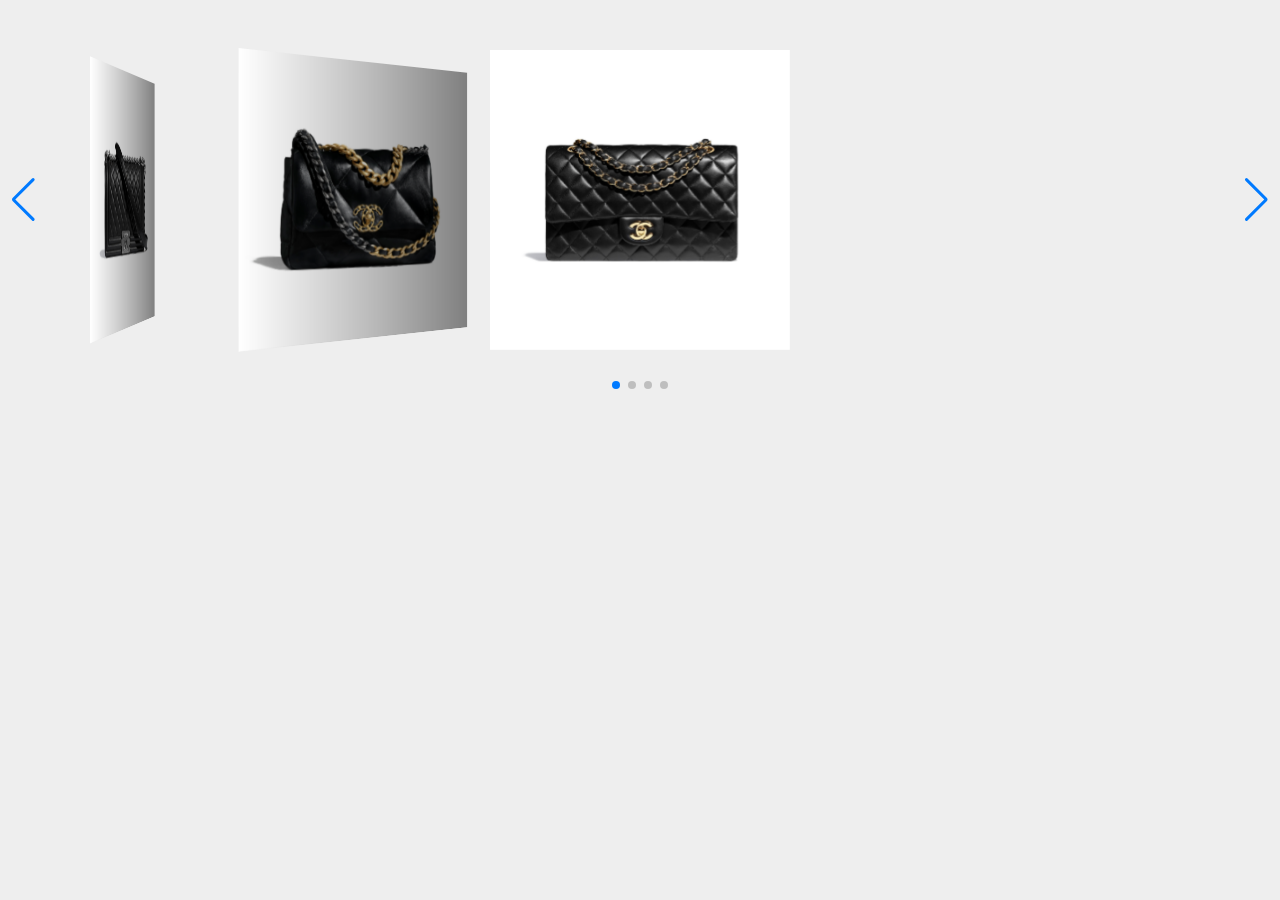
<file: index2.html>
<!DOCTYPE html>
<html lang="en">
  <head>
    <meta charset="UTF-8" />
    <meta http-equiv="X-UA-Compatible" content="IE=edge" />
    <meta name="viewport" content="width=device-width, initial-scale=1.0" />
    <title>Document</title>
    <script src="https://cdn.jsdelivr.net/npm/swiper@9/swiper-bundle.min.js"></script>
    <link
      rel="stylesheet"
      href="https://cdn.jsdelivr.net/npm/swiper@9/swiper-bundle.min.css"
    />
    <meta
      name="viewport"
      content="width=device-width, initial-scale=1, minimum-scale=1, maximum-scale=1"
    />

    <style>
      html,
      body {
        position: relative;
        height: 100%;
      }

      body {
        background: #eee;
        font-family: Helvetica Neue, Helvetica, Arial, sans-serif;
        font-size: 14px;
        color: #000;
        margin: 0;
        padding: 0;
      }

      .swiper {
        width: 100%;
        padding-top: 50px;
        padding-bottom: 50px;
      }

      .swiper-slide {
        background-position: center;
        background-size: cover;
        width: 300px;
        height: 300px;
      }

      .swiper-slide img {
        display: block;
        width: 100%;
      }
    </style>
  </head>
  <body>
    <div class="swiper mySwiper">
      <div class="swiper-wrapper">
        <div class="swiper-slide">
          <img
            src="./img/classic/classic-handbag-black-lambskin-gold-tone-metal-lambskin-gold-tone-metal-packshot-default-a01112y0129594305-8855279566878 (2).jpg"
          />
        </div>
        <div class="swiper-slide">
          <img
            src="./img/2.55/2-55-handbag-black-aged-calfskin-gold-tone-metal-aged-calfskin-gold-tone-metal-packshot-default-a37586y04634c3906-9522190549022.jpg"
          />
        </div>
        <div class="swiper-slide">
          <img
            src="./img/boy/boy-chanel-handbag-black-calfskin-ruthenium-finish-metal-calfskin-ruthenium-finish-metal-packshot-default-a67086y0995394305-9522293112862.jpg"
          />
        </div>
        <div class="swiper-slide">
          <img
            src="./img/19/chanel-19-handbag-black-shiny-lambskin-gold-tone-silver-tone-ruthenium-finish-metal-shiny-lambskin-gold-tone-silver-tone-ruthenium-finish-metal-packshot-default-as1160b0485294305-8855281532958.jpg"
          />
        </div>
      </div>
      <div class="swiper-button-next"></div>
      <div class="swiper-button-prev"></div>
      <div class="swiper-pagination"></div>
    </div>
    <script>
      var swiper = new Swiper(".mySwiper", {
        effect: "coverflow",
        grabCursor: true,
        centeredSlides: true,
        slidesPerView: "auto",
        coverflowEffect: {
          rotate: 50,
          stretch: 0,
          depth: 100,
          modifier: 1,
          slideShadows: true,
        },
        loop: true,
        pagination: {
          el: ".swiper-pagination",
        },
        navigation: {
          nextEl: ".swiper-button-next",
          prevEl: ".swiper-button-prev",
        },
      });
    </script>
  </body>
</html>
</file>
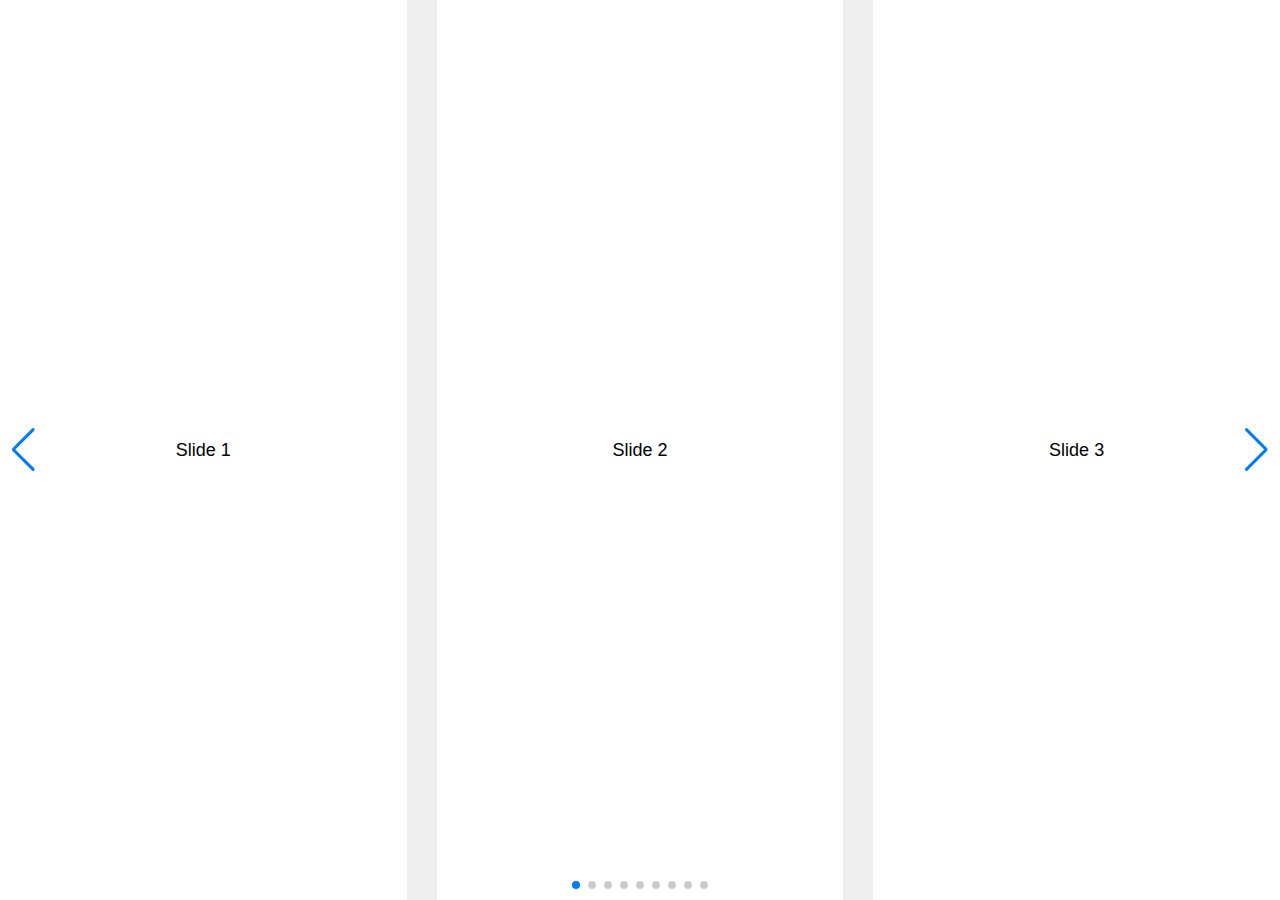
<file: test.html>
<!DOCTYPE html>
<html lang="en">
  <head>
    <meta charset="utf-8" />
    <title>Swiper demo</title>
    <meta
      name="viewport"
      content="width=device-width, initial-scale=1, minimum-scale=1, maximum-scale=1"
    />
    <!-- Link Swiper's CSS -->
    <link
      rel="stylesheet"
      href="https://cdn.jsdelivr.net/npm/swiper@9/swiper-bundle.min.css"
    />

    <!-- Demo styles -->
    <style>
      html,
      body {
        position: relative;
        height: 100%;
      }

      body {
        background: #eee;
        font-family: Helvetica Neue, Helvetica, Arial, sans-serif;
        font-size: 14px;
        color: #000;
        margin: 0;
        padding: 0;
      }

      .swiper {
        width: 100%;
        height: 100%;
      }

      .swiper-slide {
        text-align: center;
        font-size: 18px;
        background: #fff;
        display: flex;
        justify-content: center;
        align-items: center;
      }

      .swiper-slide img {
        display: block;
        width: 100%;
        height: 100%;
        object-fit: cover;
      }
    </style>
  </head>

  <body>
    <!-- Swiper -->
    <div class="swiper mySwiper">
      <div class="swiper-wrapper">
        <div class="swiper-slide">Slide 1</div>
        <div class="swiper-slide">Slide 2</div>
        <div class="swiper-slide">Slide 3</div>
        <div class="swiper-slide">Slide 4</div>
        <div class="swiper-slide">Slide 5</div>
        <div class="swiper-slide">Slide 6</div>
        <div class="swiper-slide">Slide 7</div>
        <div class="swiper-slide">Slide 8</div>
        <div class="swiper-slide">Slide 9</div>
      </div>
      <!--좌우 버튼-->
      <div class="swiper-button-next"></div>
      <div class="swiper-button-prev"></div>

      <div class="swiper-pagination"></div>
    </div>

    <!-- Swiper JS -->
    <script src="https://cdn.jsdelivr.net/npm/swiper@9/swiper-bundle.min.js"></script>

    <!-- Initialize Swiper -->
    <script>
      var swiper = new Swiper(".mySwiper", {
        slidesPerView: 3,
        spaceBetween: 30,
        // 슬라이드 무한루프
        loop: true,
        pagination: {
          el: ".swiper-pagination",
          clickable: true,
        },
        // 좌우 버튼
        navigation: {
          nextEl: ".swiper-button-next",
          prevEl: ".swiper-button-prev",
        },
      });
    </script>
  </body>
</html>
</file>
